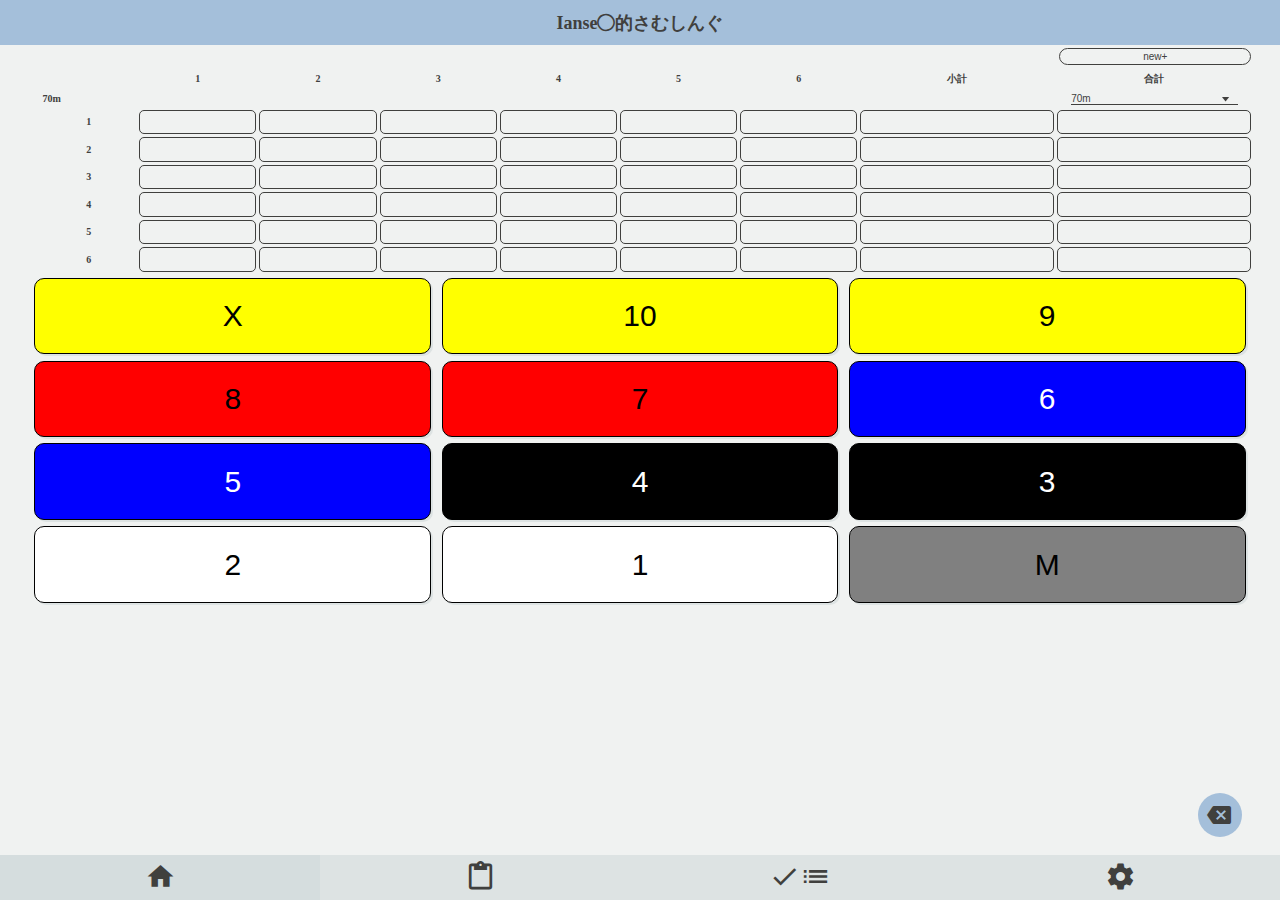
<file: index.html>
<!DOCTYPE html>
<html lang="ja" id="html" class="">
  <head>
    <meta charset="UTF-8" />
    <title>Ianse◯的さむしんぐ</title>
    <meta name="description" content="'ホーム画面に追加'をして疑似的にアプリ化することを強く推奨します" />
    <meta http-equiv="content-language" content="ja">
    <meta name="google" content="notranslate">
    
    <meta http-equiv="Pragma" content="no-cache">
    <meta http-equiv="Cache-Control" content="no-cache">
    
    <meta
      name="viewport"
      content="width=device-width,initial-scale=1.0,viewport-fit=cover"
    />
    <link rel="icon" href="favicon.ico">
    <link rel="apple-touch-icon" href="apple-touch-icon.png" sizes="180x180">
    <link
      rel="stylesheet"
      href="https://fonts.googleapis.com/icon?family=Material+Icons"
    />
    <link rel="stylesheet" href="https://fonts.googleapis.com/css2?family=Material+Symbols+Outlined:opsz,wght,FILL,GRAD@24,400,0,0&icon_names=delete" />
    <link rel="stylesheet" href="main.css" />
    <link rel="manifest" href="manifest.json" />
  </head>
  <body id="body">
    <header class="header">
      <h1 id="title"></h1>
    </header>
    <div class="home open" id="home">
      <button class="addButton" onclick="newTableClick()">new+</button>
      <table class="scoreTable">
        <thead>
          <tr>
            <th></th>
            <th>1</th>
            <th>2</th>
            <th>3</th>
            <th>4</th>
            <th>5</th>
            <th>6</th>
            <th>小計</th>
            <th>合計</th>
          </tr>
          <tr>
            <th colspan="8" style="text-align: left" id="homeScoreInfo">70m</th>
            <th class="selectBox">
              <select id="select" onchange="changeDistance(this)">
                <option value="70m">70m</option>
                <option value="50m">50m</option>
                <option value="30m">30m</option>
                <option value="18m">18m</option>
                <option value="10m">10m</option>
              </select>
            </th>
          </tr>
        </thead>
        <tbody>
          <tr>
            <th>1</th>
            <td id="home-0"></td>
            <td id="home-1"></td>
            <td id="home-2"></td>
            <td id="home-3"></td>
            <td id="home-4"></td>
            <td id="home-5"></td>
            <td class="scoreSum" id="homeSum-1"></td>
            <td class="scoreSum" id="homeAll-1"></td>
          </tr>
          <tr>
            <th>2</th>
            <td id="home-6"></td>
            <td id="home-7"></td>
            <td id="home-8"></td>
            <td id="home-9"></td>
            <td id="home-10"></td>
            <td id="home-11"></td>
            <td class="scoreSum" id="homeSum-2"></td>
            <td class="scoreSum" id="homeAll-2"></td>
          </tr>
          <tr>
            <th>3</th>
            <td id="home-12"></td>
            <td id="home-13"></td>
            <td id="home-14"></td>
            <td id="home-15"></td>
            <td id="home-16"></td>
            <td id="home-17"></td>
            <td class="scoreSum" id="homeSum-3"></td>
            <td class="scoreSum" id="homeAll-3"></td>
          </tr>
          <tr>
            <th>4</th>
            <td id="home-18"></td>
            <td id="home-19"></td>
            <td id="home-20"></td>
            <td id="home-21"></td>
            <td id="home-22"></td>
            <td id="home-23"></td>
            <td class="scoreSum" id="homeSum-4"></td>
            <td class="scoreSum" id="homeAll-4"></td>
          </tr>
          <tr>
            <th>5</th>
            <td id="home-24"></td>
            <td id="home-25"></td>
            <td id="home-26"></td>
            <td id="home-27"></td>
            <td id="home-28"></td>
            <td id="home-29"></td>
            <td class="scoreSum" id="homeSum-5"></td>
            <td class="scoreSum" id="homeAll-5"></td>
          </tr>
          <tr>
            <th>6</th>
            <td id="home-30"></td>
            <td id="home-31"></td>
            <td id="home-32"></td>
            <td id="home-33"></td>
            <td id="home-34"></td>
            <td id="home-35"></td>
            <td class="scoreSum" id="homeSum-6"></td>
            <td class="scoreSum" id="homeAll-6"></td>
          </tr>
        </tbody>
      </table>
      <div id="scoreButton">
      <button class="yellow" ontouchstart="scoreButtonClick(this)">X</button>
      <button class="yellow" ontouchstart="scoreButtonClick(this)">10</button>
      <button class="yellow" ontouchstart="scoreButtonClick(this)">9</button>
      <button class="red" ontouchstart="scoreButtonClick(this)">8</button>
      <button class="red" ontouchstart="scoreButtonClick(this)">7</button>
      <button class="blue" ontouchstart="scoreButtonClick(this)">6</button>
      <button class="blue" ontouchstart="scoreButtonClick(this)">5</button>
      <button class="black" ontouchstart="scoreButtonClick(this)">4</button>
      <button class="black" ontouchstart="scoreButtonClick(this)">3</button>
      <button class="white" ontouchstart="scoreButtonClick(this)">2</button>
      <button class="white" ontouchstart="scoreButtonClick(this)">1</button>
      <button class="gray" ontouchstart="scoreButtonClick(this)">M</button>
    </div>
      <span class="material-icons scoreRemove" onclick="scoreRemove()"
        >backspace</span
      >
      <div id="saveCheckWindow">
        <h1>注意</h1>
        <p>okを押した後に距離の変更はできません</p>
        <div class="selectBox">
          <select id="finalSelect" onchange="changeDistance(this)">
            <option value="70m">70m</option>
            <option value="50m">50m</option>
            <option value="30m">30m</option>
            <option value="18m">18m</option>
            <option value="10m">10m</option>
          </select>
          <button onclick="saveCheckClick()">ok</button>
        </div>
      </div>
      <div id="addTableWindow">
        <h1>注意</h1>
        <p>okを押した後に編集はできません</p>
        <div class="selectBox">
          <select id="addTableSelect" onchange="changeDistance(this)">
            <option value="70m">70m</option>
            <option value="50m">50m</option>
            <option value="30m">30m</option>
            <option value="18m">18m</option>
            <option value="10m">10m</option>
          </select>
          <button onclick="addTable()">ok</button>
        </div>
      </div>
    </div>
    <div class="record" id="record">
      <div class="recordHeader">
        <p id="recordDate">date</p>
        <div class="recordDateInput">
          <select
            id="recordDateInput"
            onchange="changeDateInput(this)"
          ></select>
        </div>
        <div class="toggleSwitch">
          <input id="toggle"type="checkbox" />
          <label for="toggle"  >
        </div>
      </div>
      <div class="recordTab">
        <label>
          <input type="radio" name="recordTab" id="70m" />
          70m
        </label>
        <div class="scoreTableTab">
          <div id="70m-scoreTable" ></div>
          <div id="70m-goodScoreTable" style="display: none;">
          </div>
        </div>

        <label>
          <input type="radio" name="recordTab" id="50m" />
          50m
        </label>
        <div class="scoreTableTab">
          <div id="50m-scoreTable"></div>
          <div id="50m-goodScoreTable" style="display: none;"></div>
        </div>
        <label>
          <input type="radio" name="recordTab" id="30m" />
          30m
        </label>
        <div class="scoreTableTab">
          <div id="30m-scoreTable"></div>
          <div id="30m-goodScoreTable" style="display: none;"></div>

        </div>
        <label>
          <input type="radio" name="recordTab" id="18m" />
          18m
        </label>
        <div class="scoreTableTab">
          <div id="18m-scoreTable"></div>
          <div id="18m-goodScoreTable" style="display: none;"></div>

        </div>
        <label>
          <input type="radio" name="recordTab" id="10m" />
          10m
        </label>
        <div class="scoreTableTab">
          <div id="10m-scoreTable"></div>
          <div id="10m-goodScoreTable" style="display: none;"></div>

        </div>
      </div>
    </div>
    <div class="memo" id="memo">
      <p class="makeFolder"ontouchstart="addNewFolder()"><span
      class="material-icons"
      >create_new_folder</span
    >新しいフォルダを作る</p>
    <div id="memoMain"></div>
    </div>
    <div class="setting" id="setting">
      <details>
        <summary>使い方</summary>
        <details>
          <summary>home</summary>
          <details>
            <summary>new+</summary>
            <p>新しいスコアシートを作成します。スコアが全て入っていないときにこのボタンを押すと連続なデータではなくなるため、いいとこ取り機能を用いた時にここをまたいでいいとこ取りが実装されることはありません</p>
          </details>
          <details>
            <summary>スコアの入力</summary>
            <p>Ianse◯とおなじです。</p>
          </details>
          <details>
            <summary>スコアの削除</summary>
            <p>バックスペースね。</p>
          </details>
          <details>
            <summary>スコアの保存</summary>
            <p>37射目のスコアを入力しようとすると許可の画面が立ち上がります</p>
          </details>
          <details>
            <summary>距離の変更</summary>
            <p>明らかにぽいとこでできます</p>
          </details>
        </details>
        <details>
          <summary>record</summary>
          <details>
            <summary>日付の変更</summary>
            <p>日付を変更するとその日のデータが表示されます</p>
          </details>
          <details>
            <summary>スコアの表示</summary>
            <p>70m,50m,30m,18m,10mのデータが表示されます</p>
          </details>
          <details>
            <summary>いいとこ取りの表示</summary>
            <p>右上のボタンでできます</p>
          </details>
        </details>
          <details>
            <summary>memo</summary>
            <details>
              <summary>新しいフォルダを作る</summary>
              <p>新しいフォルダを作成します。フォルダの中にmemoを入れられます</p>
          </details>
          <details>
            <summary>memoの作成</summary>
            <p>フォルダを選択してmemoを作成します。エンターキーまたはそれに準ずるもので追加</p>
          </details>
          <details>
            <summary>memoの削除</summary>
            <p>削除したいmemoの横のバックスペースキーを押すと削除されます</p>
          </details>
          </details>
          <details>
            <summary>setting</summary>
           <p>色々できます。デバック用のボタンは意味が理解できない人は押さないほうがいいかも。</p>
          </details>
      </details>
        
      <button onclick="changeGoal()">
        70m目標点を変更
      </button>
      <button onclick="changeGoodScoreRound()">
        いいとこ取りのround数を変更
      </button>
      <button onclick="changeTitle()">
        titleを変更
      </button>
      <button onclick="memoCheckedRemove()">
        デバック用(memo全消し)
      </button>
      <button onclick="settingScoreAllRemove()">
        デバック用(スコア全消し)
      </button>
      <button onclick="settingDataAllRemove()">
        デバック用(localstorage全消し)
      </button>
      <button onclick="settingShowLocalstorage()">
        デバック用(localstorageを表示)
      </button>
      <p>デザイン案と機能を送ってくれたら実装するよ</p>
      <label>theme:</label>
      <select onchange="changeTheme(this.value)" id="themeSelect">
        <option value="">basic</option>
        <option value="Shigure">Shigure</option>
        <option value="Kazama">Kazama</option>
        <option value="Ao">Ao</option>
        <option value="Transparent">Transparent</option>
      </select><br>
      <input type="file"id = "imgInput"/>
      <button onclick="imgInput()">更新</button>

      <!--
      <div class="settingContent">
        <p>設定項目1</p>
        <div class="toggleSwitch">
          <input id="settingToggle1"type="checkbox" />
          <label for="toggle" >
        </div>
      </div>
      <div class="settingContent">
        <p>設定項目2</p>
        <div class="toggleSwitch">
          <input id="settingToggle2"type="checkbox" />
          <label for="toggle" >
        </div>
      </div>
      <div class="settingContent">
        <p>設定項目3</p>
        <div class="toggleSwitch">
          <input id="settingToggle3"type="checkbox" />
          <label for="toggle" >
        </div>
      </div>
    -->
    </div>
    <footer class="footer">
      <span
        class="material-icons open"
        id="homeButton"
        ontouchstart="footerClick(this,home)"
        >home</span
      >
      <span
        class="material-icons"
        id="recordButton"
        ontouchstart="footerClick(this,record)"
        >content_paste</span
      >
      <span
        class="material-icons"
        id="memoButton"
        ontouchstart="footerClick(this,memo)"
        >checklist</span
      >
      <span
        class="material-icons"
        id="settingButton"
        ontouchstart="footerClick(this,setting)"
        >settings</span
      >
    </footer>
    <template id="scoreTableTemplate">
      <table class="scoreTable" id="scoreTable">
        <thead>
          <tr>
            <th></th>
            <th>1</th>
            <th>2</th>
            <th>3</th>
            <th>4</th>
            <th>5</th>
            <th>6</th>
            <th>小計</th>
            <th>合計</th>
          </tr>
          <tr>
            <th colspan="9" style="text-align: left" id="scoreInfo"></th>
          </tr>
        </thead>
        <tbody>
          <tr id="row-1">
            <th>1</th>
          </tr>
          <tr id="row-2">
            <th>2</th>
          </tr>
          <tr id="row-3">
            <th>3</th>
          </tr>
          <tr id="row-4">
            <th>4</th>
          </tr>
          <tr id="row-5">
            <th>5</th>
          </tr>
          <tr id="row-6">
            <th>6</th>
          </tr>
        </tbody>
      </table>
    </template>
    <template id="memoFolderTemplate">
      <details id="memoFolder">
        <summary id="memoTitle"></summary>
        <form onsubmit="memoClick(this.firstElementChild.value,this.firstElementChild.id)">
          <input
          id="memoInput"
          type="text"
          autocomplete="off"
          placeholder="新しいmemoを作成"
        />
        </form>
        <div id="memoList"></div>
      </details>

    </template>
    <div id="overlay" ontouchstart="overlayClose()"></div>
    <script src="main.js"></script>
  </body>
</html>
</file>
<file: main.css>
html {
  touch-action: manipulation;
  background-color: var(--background-color);
  translate: none;
}
body {
  margin: 0;
  padding: 0;
  text-align: center;
  background-size: cover;
  background-repeat: no-repeat;
  background-position: center;
}
p {
  color: var(--text-color);
}

/*色の定義*/
html {
  --main-color: #a4bfda;
  --text-color: #40403e;
  --shadow-color: rgba(208, 216, 218, 0.6);
  --background-color: #f0f2f1;
}
html.Shigure {
  --main-color: #fedfda;
  --text-color: #775651;
  --shadow-color: rgba(255, 243, 227, 0.6);
  --background-color: #fffcf9;
}
html.Kazama {
  --main-color: #b7dabc;
  --text-color: #765513;
  --shadow-color: rgba(220, 161, 44, 0.1);
  --background-color: #fcf9f1;
}
html.Ao {
  --main-color: #27468B;
  --text-color: #ffffff;
  --shadow-color: rgba( 155 , 178 , 226, 0.1);
  --background-color: #16264b;
}
html.Transparent{
  --main-color: transparent;
  --text-color: rgba(0,0, 0, 0.2);
  --shadow-color: transparent;
  --background-color: transparent;
}
/*黒くする*/
#overlay {
  display: none; /* 最初は非表示 */
  position: fixed; /* 画面に固定 */
  top: 0;
  left: 0;
  width: 100%;
  height: 100%;
  background-color: rgba(0, 0, 0, 0.5); /* 半透明の黒 */
  z-index: 10; /* 他の要素より前面に表示 */
}

/*見え隠れ*/
.home {
  display: none;
}
.home.open {
  display: block;
}
.record {
  display: none;
}
.record.open {
  display: block;
}
.memo {
  display: none;
}
.memo.open {
  display: block;
}
.setting {
  display: none;
}
.setting.open {
  display: block;
}

/*header*/
.header {
  margin: 0;
  background-color: var(--main-color);
  height: 5svh;
  width: 100%;
  display: flex;
  flex-direction: column;
  align-items: center;
  justify-content: center;
  font-size: 1svh;
  color: var(--text-color);
}

/*footer*/
.footer {
  margin: 0;
  padding: 0;
  display: flex;
  height: 5svh;
  width: 100%;
  background-color: var(--shadow-color);
}
.footer .material-icons {
  color: var(--text-color);
  padding: 0.8svh;
  max-height: 5svh;
  width: 25vw;
  font-size: 3.4svh;
}
.footer .material-icons.open {
  background-color: var(--shadow-color);
}

/*home*/
.home {
  height: 90svh;
  overflow: scroll;
  background-size: cover;
  background-repeat: no-repeat;
  background-position: center;
}
.scoreTable {
  width: 95vw;
  font-size: 15px;
  margin: 1.5em 2vw 0 3vw;
  padding: 0;
  color: var(--text-color);
  border-color: var(--text-color);
  border-spacing: 3px;
}
.scoreTable th {
  font-size: 10px;
}
.scoreTable td {
  padding: 0;
  height: 1.5em;
  width: 9vw;
  font-size: 1em;
  border: solid 1px var(--text-color);
  border-radius: 5px;
  color: var(--text-color);
}
.scoreTable .scoreSum {
  width: 15vw;
}
.selectBox {
  width: 13vw;
  margin: 0;
  padding: 0;
  display: inline-flex;
  align-items: center;
  position: relative;
}
.selectBox::after {
  position: absolute;
  right: 8px;
  width: 8px;
  height: 5px;
  background-color: var(--text-color);
  clip-path: polygon(0 0, 100% 0, 50% 100%);
  content: "";
  pointer-events: none;
}

.selectBox select {
  background-color: transparent;
  appearance: none;
  width: 13vw;
  font-size: 10px;
  border: none;
  border-bottom: 1.5px solid var(--text-color);
  color: var(--text-color);
}

.selectBox select:focus {
  outline: none;
}
#saveCheckWindow {
  display: none;
  position: fixed;
  top: 0;
  left: 0;
  height: 20vh;
  width: 60vw;
  margin: 40svh 20vw;
  color: var(--text-color);
  background-color: var(--background-color);
  border: 1px solid var(--text-color);
  border-radius: 10px;
  font-size: 10px;
  z-index: 11;
}
#saveCheckWindow button {
  margin: 0 30px;
  padding: 0 10px;
  height: 5svh;
  font-size: 15px;
  color: var(--background-color);
  background-color: var(--main-color);
}
#addTableWindow {
  display: none;
  position: fixed;
  top: 0;
  left: 0;
  height: 20vh;
  width: 60vw;
  margin: 40svh 20vw;
  color: var(--text-color);
  border: 1px solid var(--text-color);
  border-radius: 10px;
  font-size: 10px;
  z-index: 11;
}
#addTableWindow button {
  margin: 0 30px;
  padding: 0 10px;
  height: 5svh;
  font-size: 15px;
  color: var(--background-color);
  background-color: var(--main-color);
}
.home .addButton {
  background-color: transparent;
  color: var(--text-color);
  border: 1px solid var(--text-color);
  position: absolute;
  top: 5svh;
  right: 2vw;
  font-size: 10px;
  height: 1.5lh;
  width: 15vw;
  border-radius: 100px;
  box-shadow: none;
}
.home button {
  margin: 0.25vw;
  height: 8.5svh;
  width: 31vw;
  font-size: 30px;
  border: 1px solid black;
  border-radius: 10px;
  box-shadow: 2px 2px var(--shadow-color);
}
.home .yellow {
  background-color: yellow;
  color: black;
}
.home .red {
  background-color: red;
  color: black;
}
.home .blue {
  background-color: blue;
  color: white;
}
.home .black {
  background-color: black;
  color: white;
}
.home .white {
  background-color: white;
  color: black;
}
.home .gray {
  background-color: gray;
  color: black;
}
.home .scoreRemove {
  position: absolute;
  bottom: 7svh;
  right: 3vw;
  padding: 10px 11px 10px 9px;
  border-radius: 100%;
  color: var(--text-color);
  background-color: var(--main-color);
}

/*record*/

.record {
  height: 90svh;
  overflow: scroll;
  background-size: cover;
  background-repeat: no-repeat;
  background-position: center;
}
.recordHeader {
  color: var(--text-color);
  padding: 0.5svh 0;
  display: flex;
}
.recordHeader p {
  margin: 0;
  padding: 0;
  width: 75vw;
  align-items: center;
  justify-content: center;
}
.recordDateInput {
  width: 25vw;
  margin: 0;
  padding: 0;
  display: inline-flex;
  align-items: center;
  position: relative;
}
.recordDateInput::after {
  position: absolute;
  right: 4px;
  width: 8px;
  height: 5px;
  background-color: var(--text-color);
  clip-path: polygon(0 0, 100% 0, 50% 100%);
  content: "";
  pointer-events: none;
}

.recordDateInput select {
  background-color: transparent;
  appearance: none;
  width: 25vw;
  font-size: 10px;
  border: none;
  border-bottom: 1.5px solid var(--text-color);
  color: var(--text-color);
}

.recordDateInput select:focus {
  outline: none;
}

.recordTab {
  display: flex;
  flex-wrap: wrap;
}

.recordTab label {
  flex: 1 1;
  order: -1;
  width: 20vw;
  padding: 0.7em 1em 0.5em;
  border-bottom: 1px solid var(--shadow-color);
  border-radius: 0;
  background-color: var(--shadow-color);
  color: var(--text-color);
  font-size: 0.9em;
  text-align: center;
  cursor: pointer;
}

.recordTab label:hover {
  opacity: 0.8;
}

.recordTab input {
  display: none;
}

.recordTab .scoreTableTab {
  display: none;
  width: 100%;
}

.recordTab label:has(:checked) {
  background-color: transparent;
  border-color: var(--main-color) var(--shadow-color) transparent;
  border-style: solid;
  border-width: 4px 1px 1px;
  border-radius: 5px;
  color: var(--text-color);
}

.recordTab label:has(:checked) + div {
  display: block;
}
.record .scoreTable {
  margin: 0 2vw 1svh 3vw;
}

.toggleSwitch input {
  position: absolute;
  left: 0;
  top: 0;
  width: 100%;
  height: 100%;
  z-index: 5;
  opacity: 0;
}

.toggleSwitch label {
  width: 36px;
  height: 20px;
  background: var(--shadow-color);
  position: relative;
  display: inline-block;
  border-radius: 46px;
  transition: 0.4s;
  box-sizing: border-box;
  &:after {
    content: "";
    position: absolute;
    width: 20px;
    height: 20px;
    border-radius: 100%;
    left: 0;
    top: 0;
    z-index: 2;
    background: #fff;
    box-shadow: 0 0 5px var(--shadow-color);
    transition: 0.4s;
  }
}

.toggleSwitch input:checked {
  + label {
    background-color: var(--main-color);
    &:after {
      left: 18px;
    }
  }
}

.toggleSwitch {
  position: relative;
  width: 40px;
  height: 20px;
  margin: 2px 3vw;
}

/*memo*/

.memo {
  height: 90svh;
  overflow: scroll;  background-size: cover;
  background-repeat: no-repeat;
  background-position: center;
}
.makeFolder {
  display: flex;
  color: var(--text-color);
  margin: 7px 0;
}
.makeFolder span {
  margin: 0 5px;
  padding: 0;
}

.memo input {
  width: 85vw;
  margin: 2svh 0 0 0;
  padding: 0.5em;
  font-size: 16px;
  background-color: transparent;
  border: 1px solid var(--text-color);
  border-radius: 20px;
  box-shadow: 2px 2px var(--shadow-color);
}
.memo input:focus {
  outline: none;
}
.memo #memoMain {
  margin: 0 5vw;
}
.memo summary {
  text-align: left;
  font-size: 20px;
  color: var(--text-color);
  border-bottom: 1px solid var(--text-color);
  display: flex;
  align-items: center;
}

.memo summary > span {
  margin-left: auto;
}
.memo .memoItem {
  display: flex;
}
.memo .memoText {
  flex: 90%;
  margin: 2svh 0;
  padding: 0.3em 0;
  color: var(--text-color);
  border: 1px solid var(--text-color);
  border-radius: 20px;
  box-shadow: 2px 2px var(--shadow-color);
}
.memo .memoText.checked {
  color: var(--background-color);
  background-color: var(--shadow-color);
}
.memo .memoItem span {
  height: 9vw;
  margin: 2svh 0;
  flex: 10%;
  display: flex;
  justify-content: center;
  align-items: center;
  color: var(--text-color);
  border: 1px solid var(--text-color);
  border-radius: 100%;
  font-size: 20px;
}
/*setting*/
.setting {
  color: var(--text-color);
  height: 90svh;
  overflow: scroll;
  background-size: cover;
  background-repeat: no-repeat;
  background-position: center;
}

.setting details {
  text-align: left;
  width: 95vw;
  margin-left: 5vw;
}
.setting .questionList details {
  width: 85vw;
  margin: 1vh 5vw;
}

.settingContent {
  display: flex;
  margin: 5px 0;
}
.settingContent p {
  flex: 90%;
  margin: 0;
}
.settingContent .toggleSwitch {
  flex: 10%;
}
.setting button {
  margin: 10px auto;
  padding: 10px;
  width: 70vw;
  text-align: center;
}
</file>
